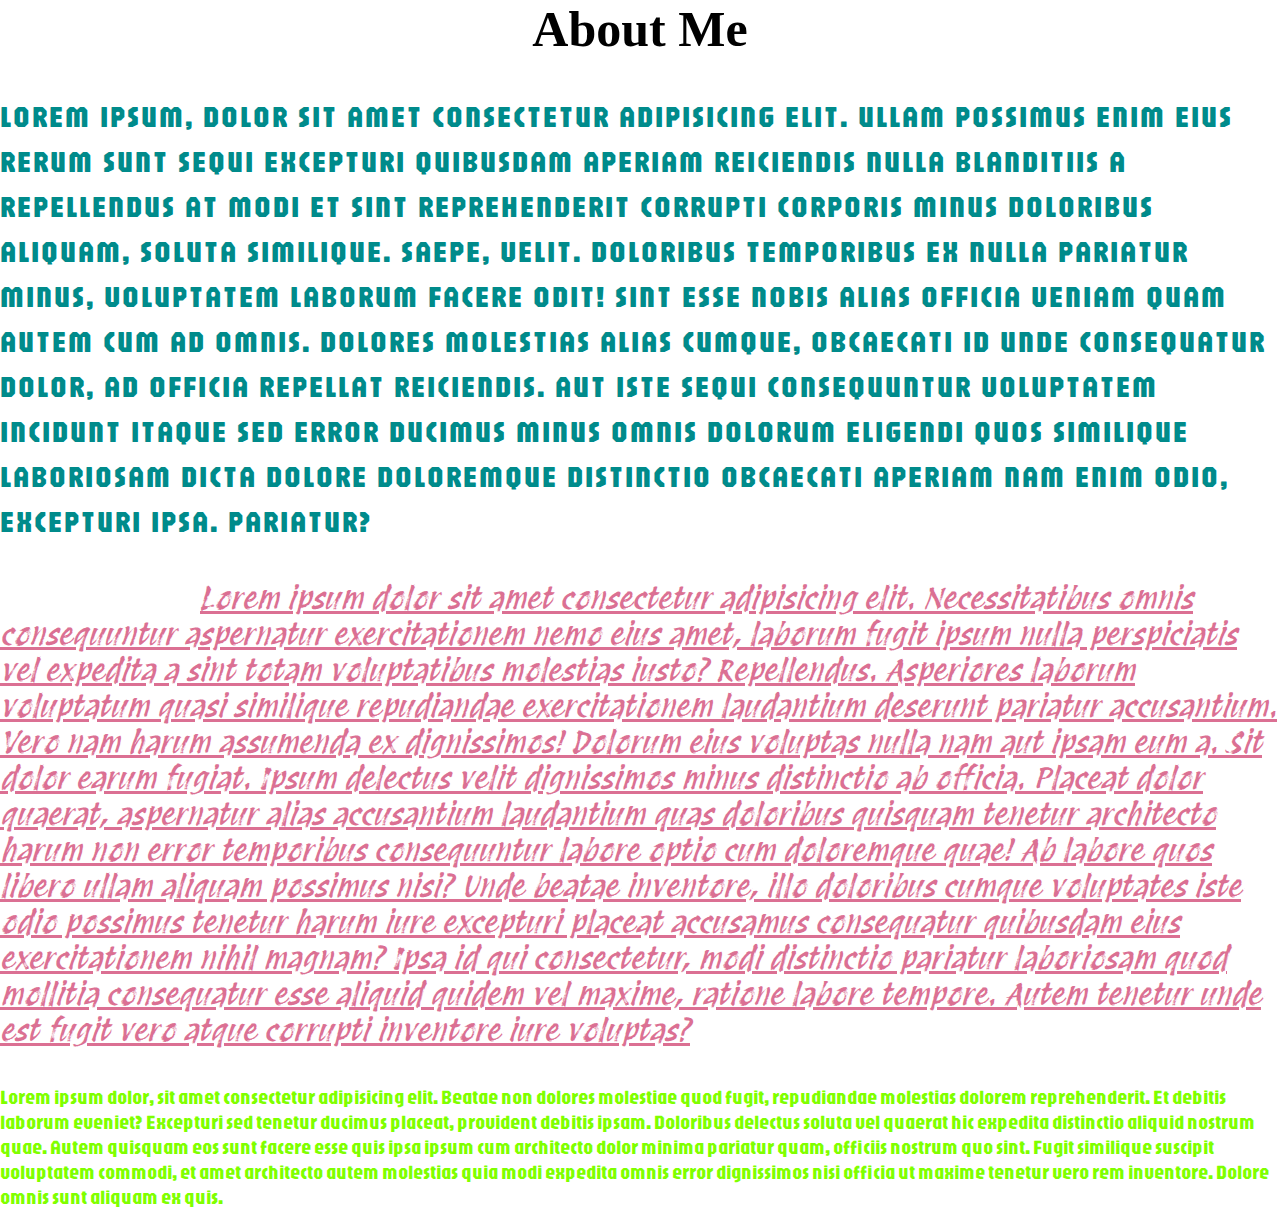
<file: lec 2/index.html>
<div class="card">
    <!DOCTYPE html>
    <html lang="en">
    <head>
        <meta charset="UTF-8">
        <meta name="viewport" content="width=device-width, initial-scale=1.0">
        <title>Document</title>
        <link rel="stylesheet" href="./css/style.css">
        <link rel="stylesheet" href="./css/stylesheet.css">
        <link href="https://fonts.googleapis.com/css2?family=Jaro:opsz@6..72&display=swap" rel="stylesheet">
    </head>
    <body>
        <h1>About Me</h1>
        <br>
        <br>
        <p class="para-1">Lorem ipsum, dolor sit amet consectetur adipisicing elit. Ullam possimus enim eius rerum sunt sequi excepturi quibusdam aperiam reiciendis nulla blanditiis a repellendus at modi et sint reprehenderit corrupti corporis minus doloribus aliquam, soluta similique. Saepe, velit. Doloribus temporibus ex nulla pariatur minus, voluptatem laborum facere odit! Sint esse nobis alias officia veniam quam autem cum ad omnis. Dolores molestias alias cumque, obcaecati id unde consequatur dolor, ad officia repellat reiciendis. Aut iste sequi consequuntur voluptatem incidunt itaque sed error ducimus minus omnis dolorum eligendi quos similique laboriosam dicta dolore doloremque distinctio obcaecati aperiam nam enim odio, excepturi ipsa. Pariatur?</p>
        <br>
        <br>
        <p class="para-2">Lorem ipsum dolor sit amet consectetur adipisicing elit. Necessitatibus omnis consequuntur aspernatur exercitationem nemo eius amet, laborum fugit ipsum nulla perspiciatis vel expedita a sint totam voluptatibus molestias iusto? Repellendus.
        Asperiores laborum voluptatum quasi similique repudiandae exercitationem laudantium deserunt pariatur accusantium. Vero nam harum assumenda ex dignissimos! Dolorum eius voluptas nulla nam aut ipsam eum a. Sit dolor earum fugiat.
        Ipsum delectus velit dignissimos minus distinctio ab officia. Placeat dolor quaerat, aspernatur alias accusantium laudantium quas doloribus quisquam tenetur architecto harum non error temporibus consequuntur labore optio cum doloremque quae!
        Ab labore quos libero ullam aliquam possimus nisi? Unde beatae inventore, illo doloribus cumque voluptates iste odio possimus tenetur harum iure excepturi placeat accusamus consequatur quibusdam eius exercitationem nihil magnam?
        Ipsa id qui consectetur, modi distinctio pariatur laboriosam quod mollitia consequatur esse aliquid quidem vel maxime, ratione labore tempore. Autem tenetur unde est fugit vero atque corrupti inventore iure voluptas?</p>
        <br>
        <br>
        <p class="para-3">
            Lorem ipsum dolor, sit amet consectetur adipisicing elit. Beatae non dolores molestiae quod fugit, repudiandae molestias dolorem reprehenderit. Et debitis laborum eveniet? Excepturi sed tenetur ducimus placeat, provident debitis ipsam.
            Doloribus delectus soluta vel quaerat hic expedita distinctio aliquid nostrum quae. Autem quisquam eos sunt facere esse quis ipsa ipsum cum architecto dolor minima pariatur quam, officiis nostrum quo sint.
            Fugit similique suscipit voluptatem commodi, et amet architecto autem molestias quia modi expedita omnis error dignissimos nisi officia ut maxime tenetur vero rem inventore. Dolore omnis sunt aliquam ex quis.
        </p>
    </body>
    </html>
</file>
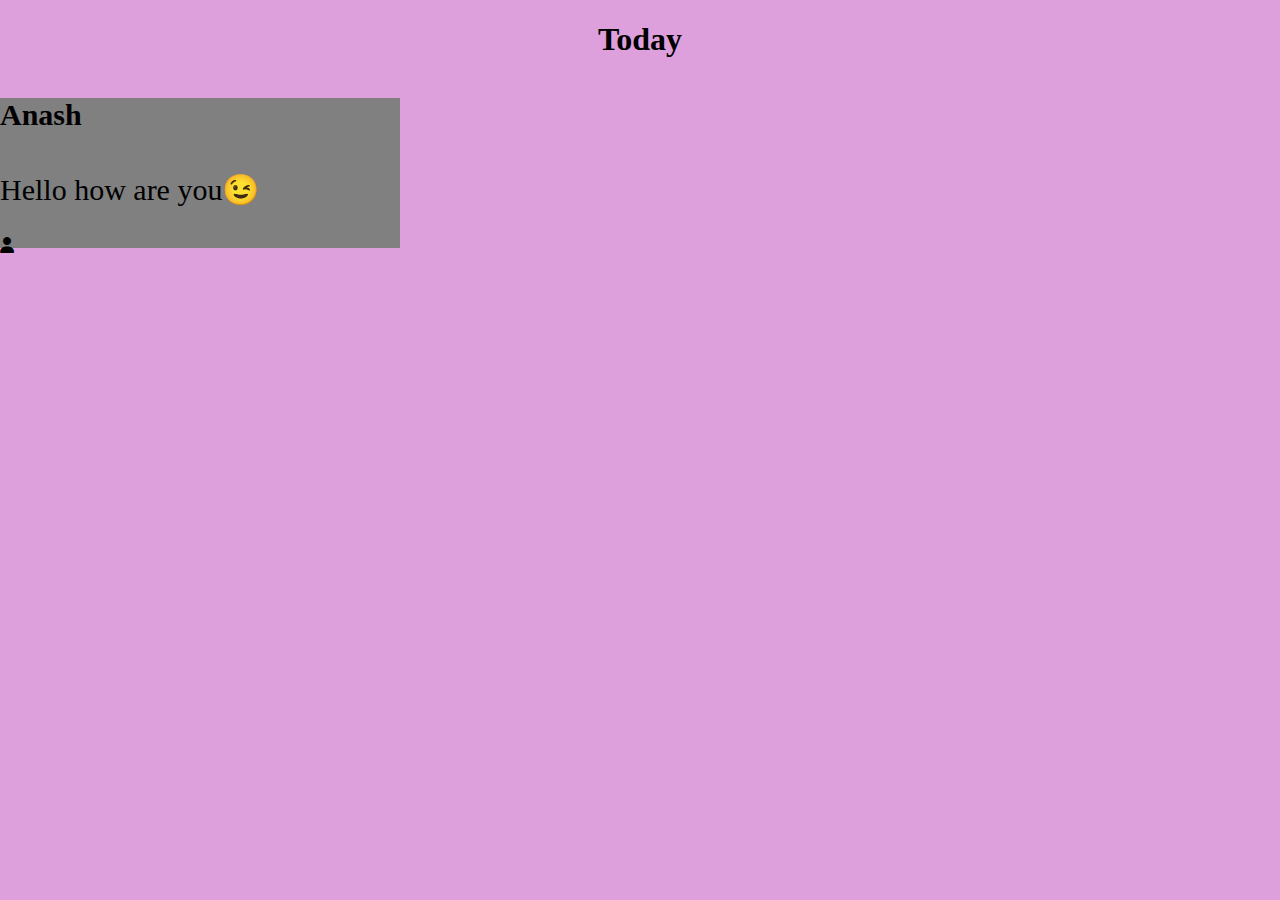
<file: Lec 3/index.html>
<!DOCTYPE html>
<html lang="en">
<head>
    <meta charset="UTF-8">
    <meta name="viewport" content="width=device-width, initial-scale=1.0">
    <title>Lecture 3</title>
    <link rel="stylesheet" href="./css/style.css">
                              <!-- F A V I C O N S -->
    <link rel="shortcut icon" href="../assets/Icons/whatsapp.png" type="image/x-icon">
    <link rel="stylesheet" href="./css/all.min.css">
</head>
<body>
    <header>
        <nav></nav>
    </header>

    <section class="chat-screen">

        <div class="date">
        <h1>Today</h1>
        </div>

        <div class="text">  
        <h4>Anash</h4>
        <p>Hello how are you😉</p>
        <i class="fa-solid fa-user"></i> 
        </div>
    </section>

    <footer></footer>
</body>
</html>
</file>
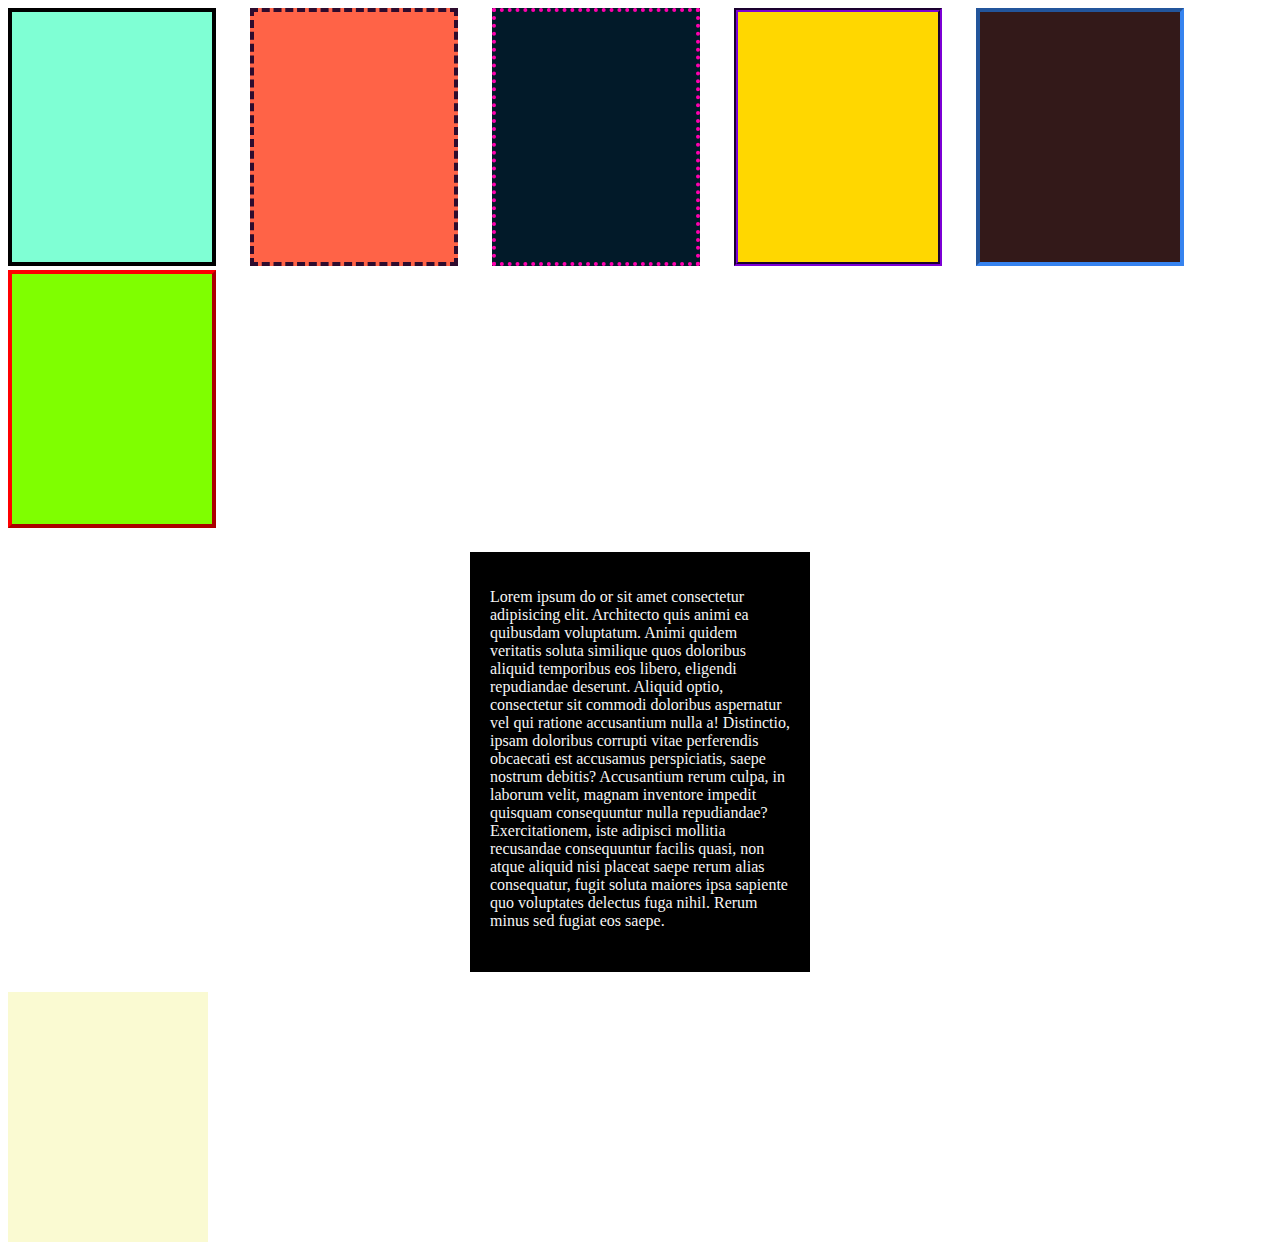
<file: Lec 4/index.html>
<!DOCTYPE html>
<html lang="en">
<head>
    <meta charset="UTF-8">
    <meta name="viewport" content="width=device-width, initial-scale=1.0">
    <title>lecture 4</title>
    <link rel="stylesheet" href="./css/style.css">
</head>
<body>
    <div class="box1"></div>
    <div class="box2"></div>
    <div class="box3"></div>
    <div class="box4"></div>
    <div class="box5"></div>
    <div class="box6"></div>
    <div class="box7">
        <p>Lorem ipsum do or sit amet consectetur adipisicing elit. Architecto quis animi ea quibusdam voluptatum. Animi quidem veritatis soluta similique quos doloribus aliquid temporibus eos libero, eligendi repudiandae deserunt. Aliquid optio, consectetur sit commodi doloribus aspernatur vel qui ratione accusantium nulla a! Distinctio, ipsam doloribus corrupti vitae perferendis obcaecati est accusamus perspiciatis, saepe nostrum debitis? Accusantium rerum culpa, in laborum velit, magnam inventore impedit quisquam consequuntur nulla repudiandae? Exercitationem, iste adipisci mollitia recusandae consequuntur facilis quasi, non atque aliquid nisi placeat saepe rerum alias consequatur, fugit soluta maiores ipsa sapiente quo voluptates delectus fuga nihil. Rerum minus sed fugiat eos saepe.</p>
    </div>
    <div class="box8"></div>
</body>
</html>
</file>
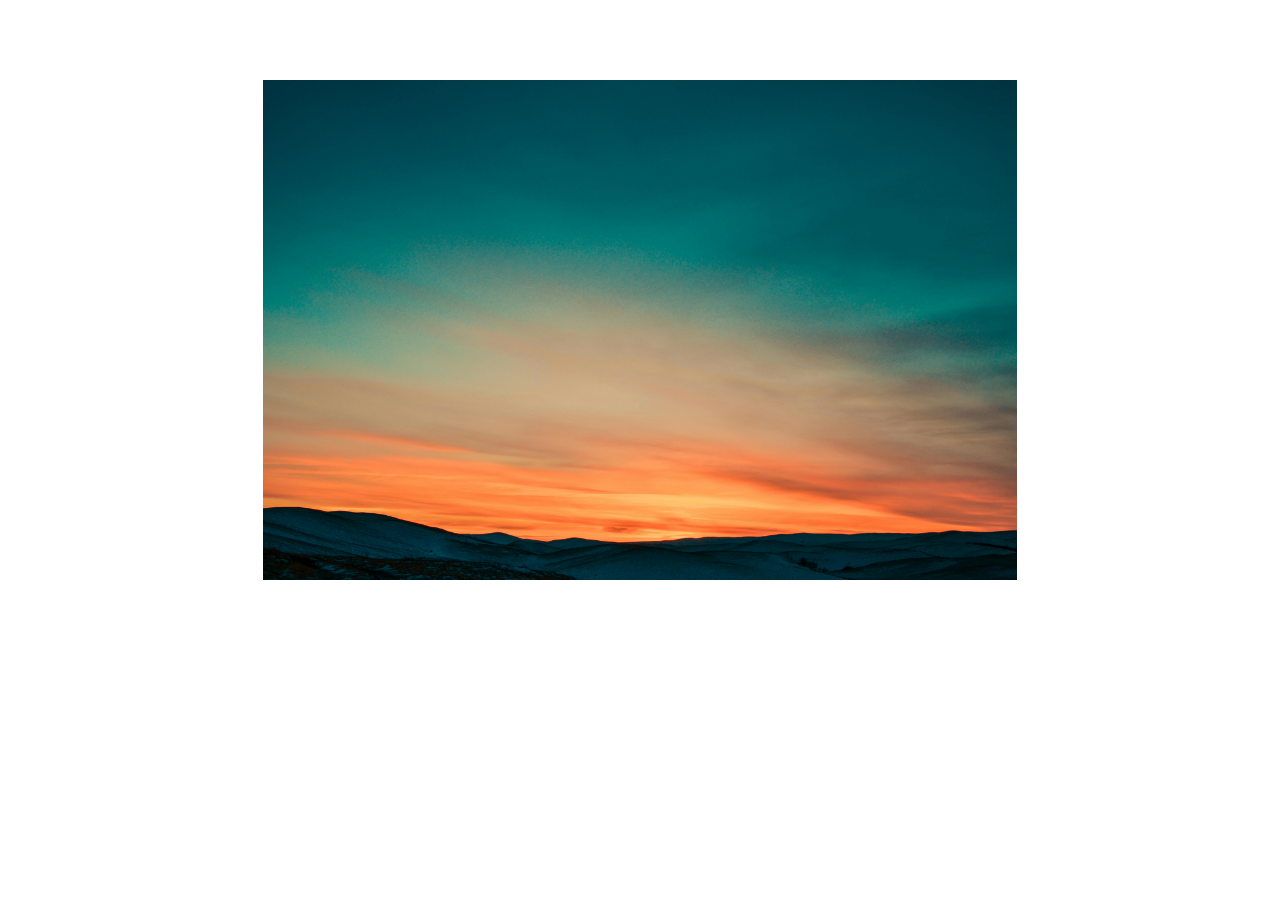
<file: Lec 6/index.html>
<!DOCTYPE html>
<html lang="en">
<head>
    <meta charset="UTF-8">
    <meta name="viewport" content="width=device-width, initial-scale=1.0">
    <title>Lecture 6</title>
    <link rel="stylesheet" href="./css/style.css">
</head>
<body>
    <header>
        <nav></nav>
    </header>

    <section>
        <img src="./assets/images/pexels-no-name-14543-66997.jpg" alt="">
    </section>
</body>
</html>
</file>
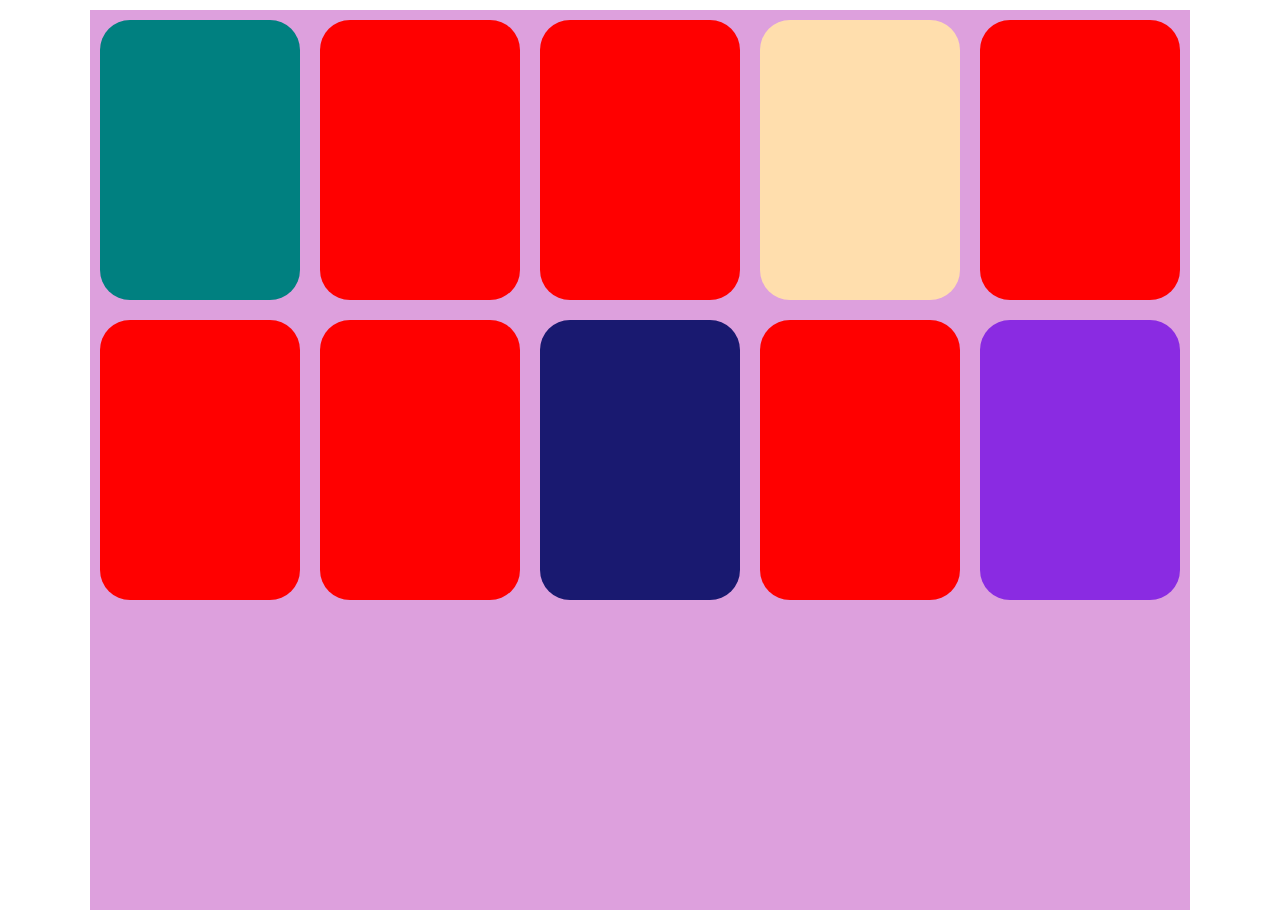
<file: Lec 7/index.html>
<!DOCTYPE html>
<html lang="en">
<head>
    <meta charset="UTF-8">
    <meta name="viewport" content="width=device-width, initial-scale=1.0">
    <title>Lecture 7</title>
    <link rel="stylesheet" href="./css/style.css">
</head>
<body>
    <header>
        <nav></nav>
    </header>

    <main>
        <section>
        <div class="container">
            <div class="cart-section">
                <div class="cart">
                  
                </div>
                <div class="cart"></div>
                <div class="cart"></div>
                <div class="cart"></div>
                <div class="cart"></div>    
                <div class="cart"></div>
                <div class="cart"></div>
                <div class="cart"></div>
                <div class="cart"></div>
                <div class="cart"></div>    
            </div>
        </div>
        </section>
    </main>

    <footer></footer>
</body>
</html>
</file>
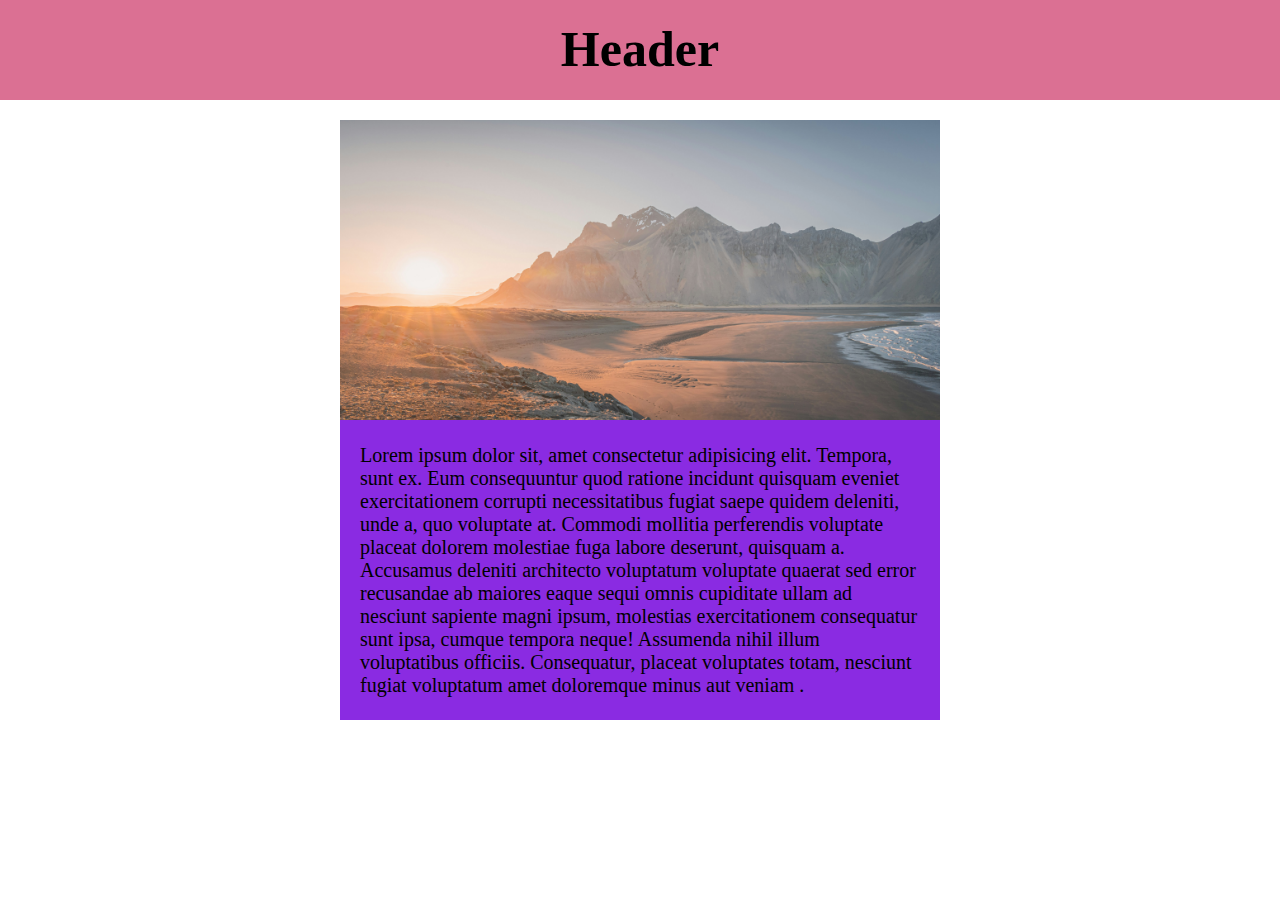
<file: Lec 9/index.html>
<!DOCTYPE html>
<html lang="en">
<head>
    <meta charset="UTF-8">
    <meta name="viewport" content="width=device-width, initial-scale=1.0">
    <title>Lecture 9</title>
    <link rel="stylesheet" href="./css/style.css">
</head>
<body>
    <header>
            <h1>Header</h1>
    </header>

    <section>
        <div class="container">
            <div class="card">
                <div class="img">
                    <img src="./assets/image/pietro-dona-rPFwyWaie7w-unsplash.jpg" alt="">
                </div>

                <div class="content">
                    <p>Lorem ipsum   dolor sit, amet consectetur adipisicing elit. Tempora, sunt ex. Eum consequuntur quod ratione incidunt quisquam eveniet exercitationem corrupti necessitatibus fugiat saepe quidem deleniti, unde a, quo voluptate at. Commodi mollitia perferendis voluptate placeat dolorem molestiae fuga labore deserunt, quisquam a. Accusamus deleniti architecto voluptatum voluptate quaerat sed error recusandae ab maiores eaque sequi omnis cupiditate ullam ad nesciunt sapiente magni ipsum, molestias exercitationem consequatur sunt ipsa, cumque tempora neque! Assumenda nihil illum voluptatibus officiis. Consequatur, placeat voluptates totam, nesciunt fugiat voluptatum amet doloremque minus aut veniam .
                    </p>


                </div>
            </div>
        </div>
    </section>
</body>
</html>
</file>
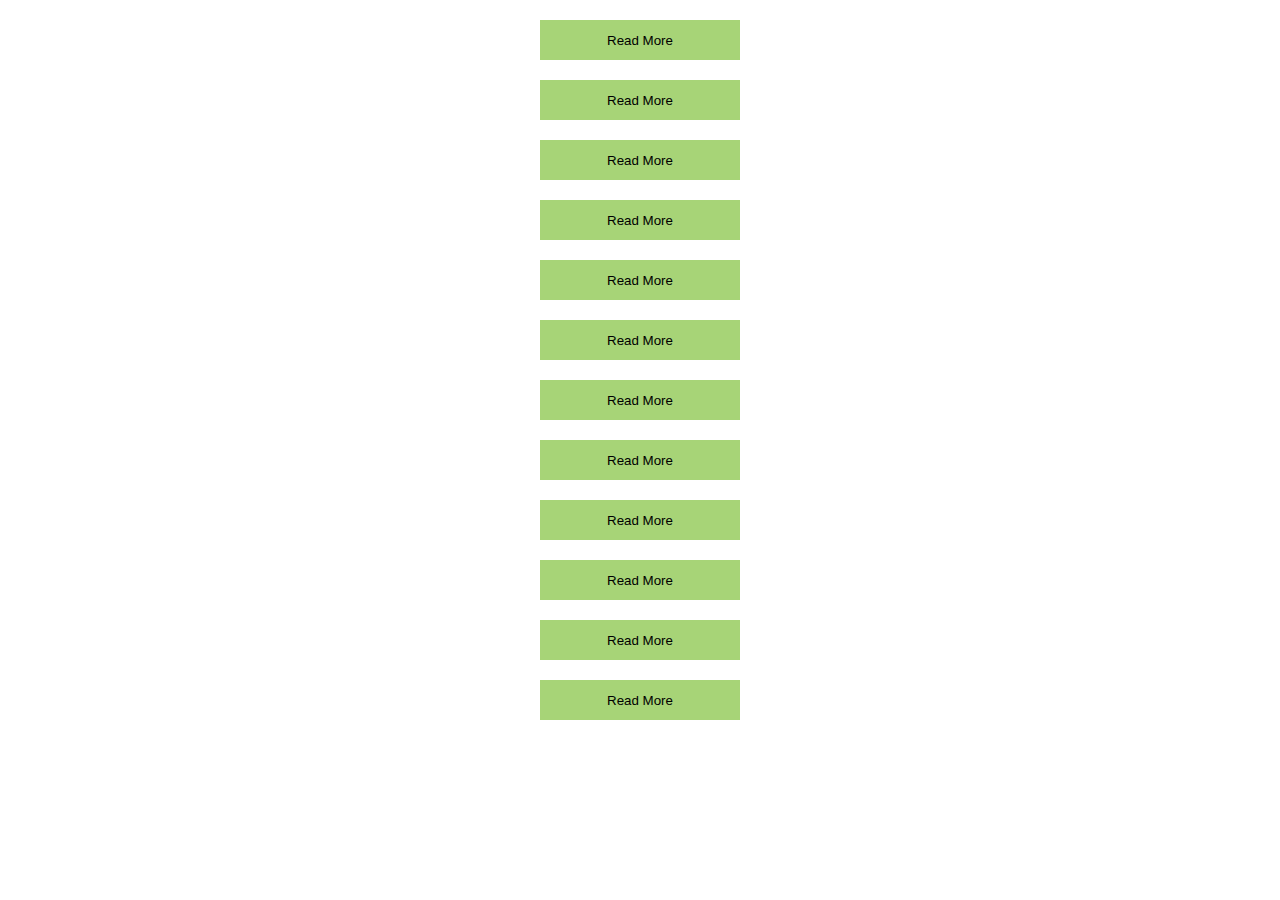
<file: Lec10/index.html>
<!DOCTYPE html>
<html lang="en">
<head>
    <meta charset="UTF-8">
    <meta name="viewport" content="width=device-width, initial-scale=1.0">
    <title>lecture-10</title>
    <link rel="stylesheet" href="./css/style.css">
</head>
<body>
    <div class="container">
        <button>Read More</button>
        <button>Read More</button>
        <button>Read More </button>
        <button>Read More</button>
        <button>Read More</button>
        <button>Read More</button>
        <button>Read More</button>
        <button>Read More</button>
        <button>Read More</button>
        <button>Read More</button>
        <button>Read More</button>
        <button>Read More</button>
    </div>
</body>
</html>
</file>
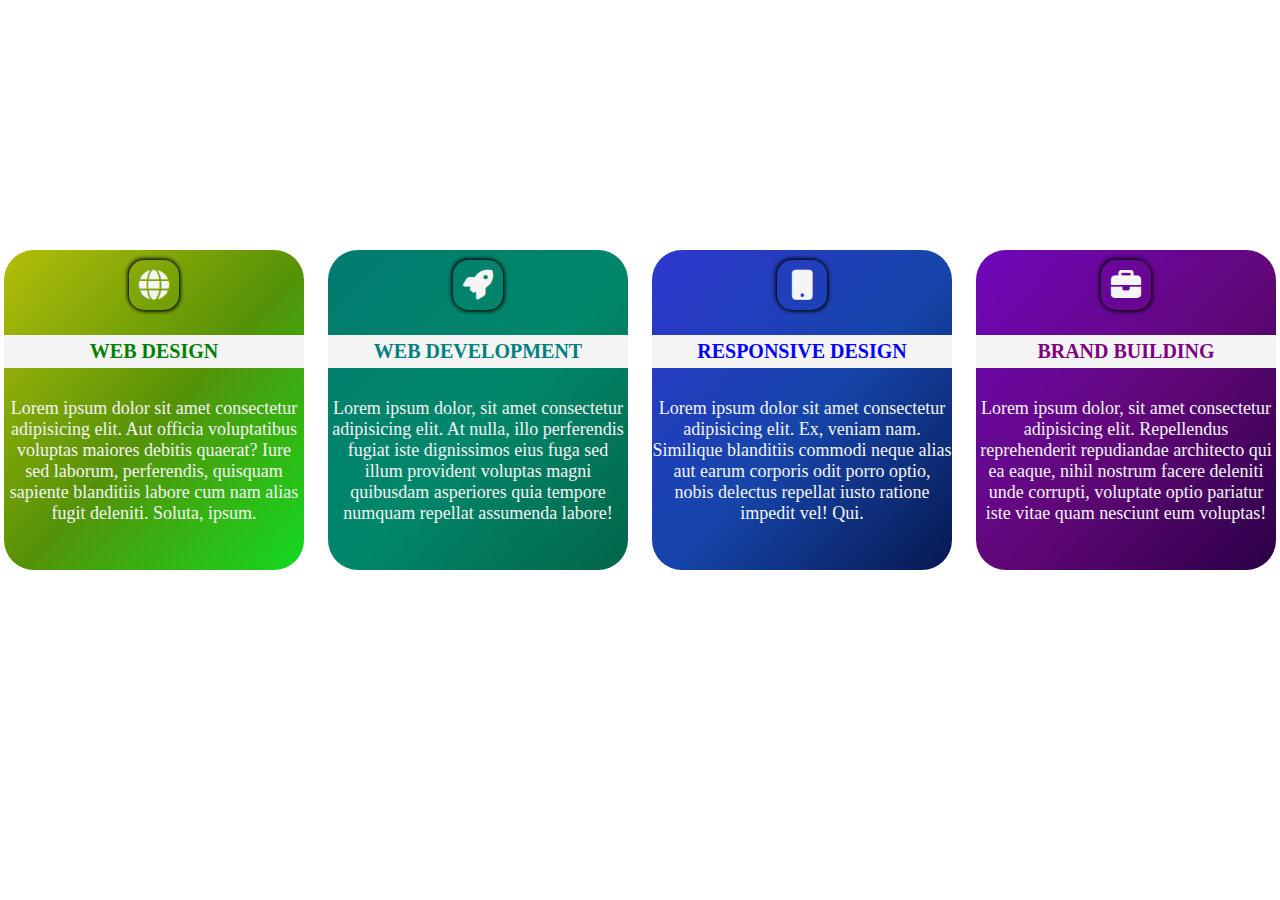
<file: Task-1/index.html>
<!DOCTYPE html>
<html lang="en">
<head>
    <meta charset="UTF-8">
    <meta name="viewport" content="width=device-width, initial-scale=1.0">
    <title>Task-1</title>
    <link rel="stylesheet" href="./css/style.css">
    <link rel="stylesheet" href="./css/all.min.css">
</head>
<body>
    <section>
        <div class="cart-1">
        <i class="fa-solid fa-globe"></i>
        <h1>WEB DESIGN</h1>
        <p>Lorem ipsum dolor sit amet consectetur adipisicing elit. Aut officia voluptatibus voluptas maiores debitis quaerat? Iure sed laborum, perferendis, quisquam sapiente blanditiis labore cum nam alias fugit deleniti. Soluta, ipsum.</p>
        </div>
        <div class="cart-2">
            <i class="fa-solid fa-rocket"></i>
            <h1>WEB DEVELOPMENT</h1>
            <p>Lorem ipsum dolor, sit amet consectetur adipisicing elit. At nulla, illo perferendis fugiat iste dignissimos eius fuga sed illum provident voluptas magni quibusdam asperiores quia tempore numquam repellat assumenda labore!</p>
        </div>
        <div class="cart-3">
            <i class="fa-solid fa-mobile-button"></i>
            <h1>RESPONSIVE DESIGN</h1>
            <p>Lorem ipsum dolor sit amet consectetur adipisicing elit. Ex, veniam nam. Similique blanditiis commodi neque alias aut earum corporis odit porro optio, nobis delectus repellat iusto ratione impedit vel! Qui.</p>
        </div>
        <div class="cart-4">
            <i class="fa-solid fa-briefcase"></i>
            <h1>BRAND BUILDING</h1>
            <p>Lorem ipsum dolor, sit amet consectetur adipisicing elit. Repellendus reprehenderit repudiandae architecto qui ea eaque, nihil nostrum facere deleniti unde corrupti, voluptate optio pariatur iste vitae quam nesciunt eum voluptas!</p>
        </div>
    </section>
</body>
</html>
</file>
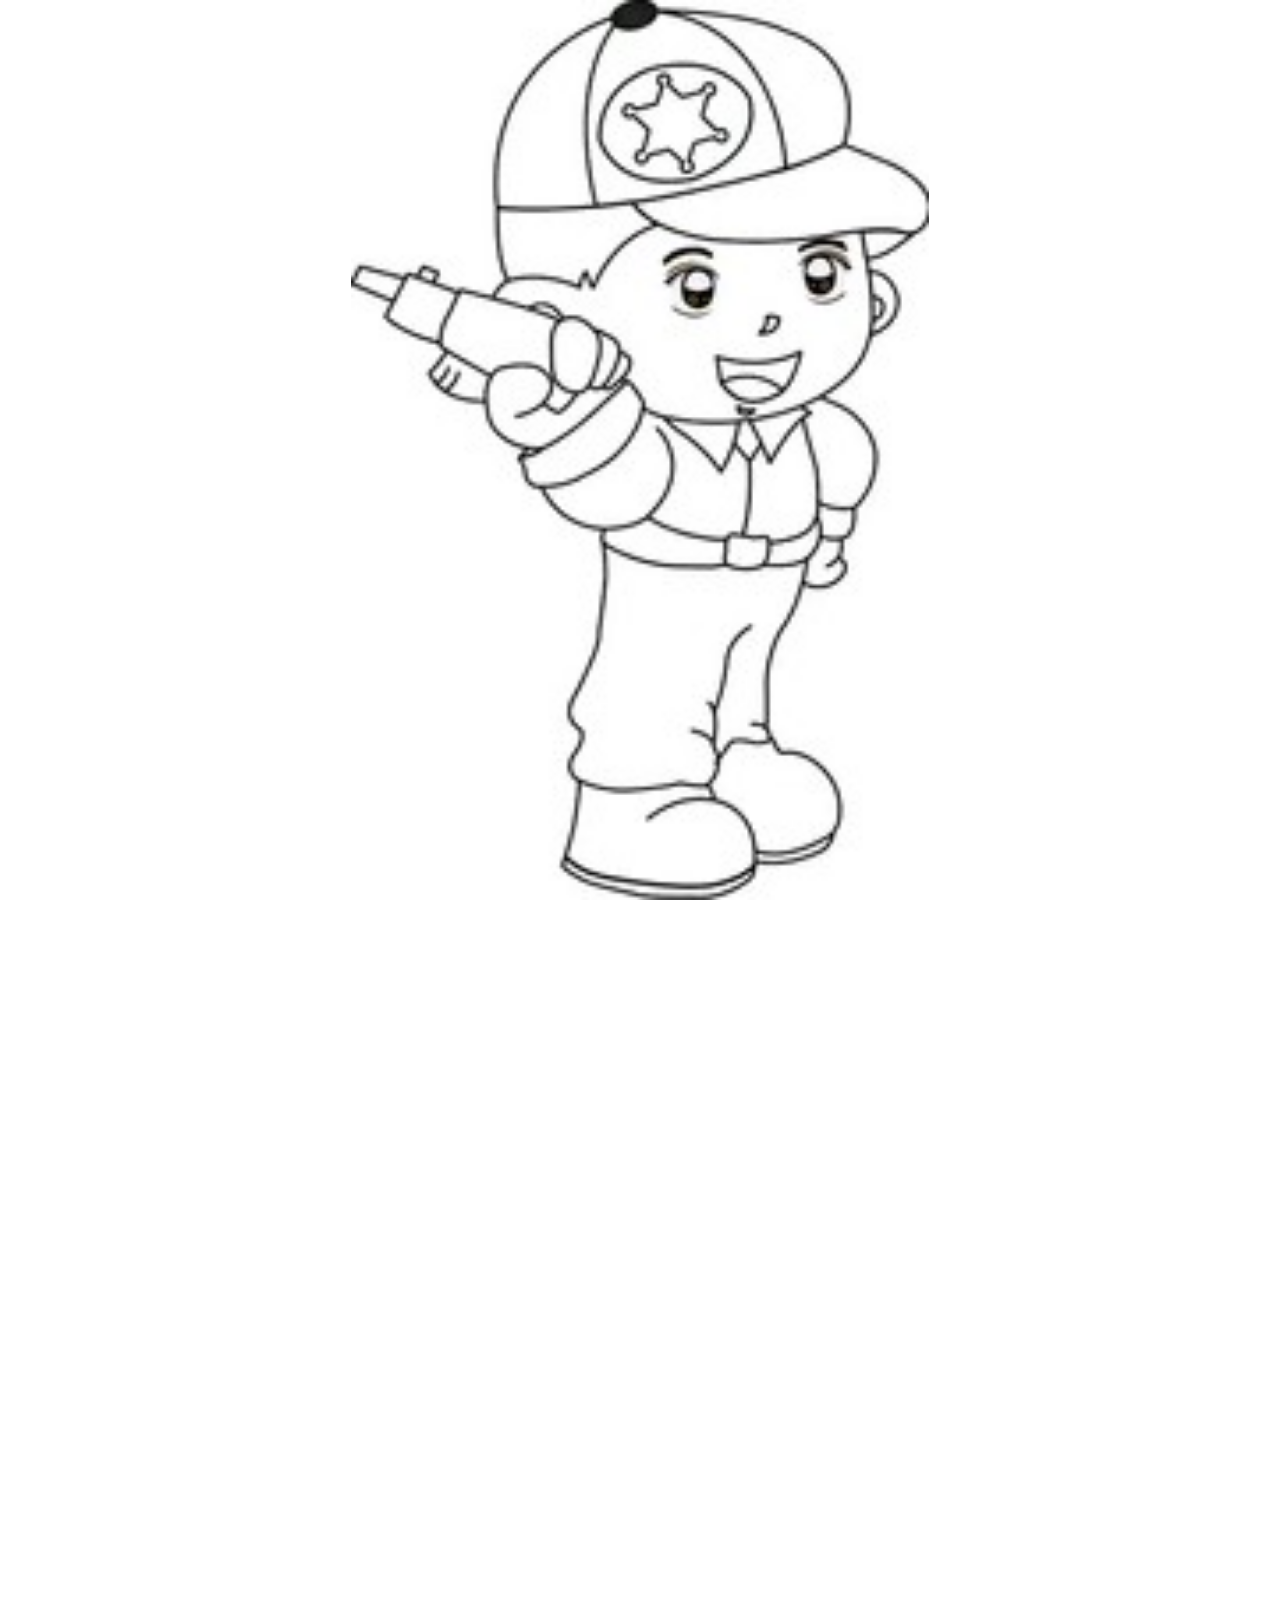
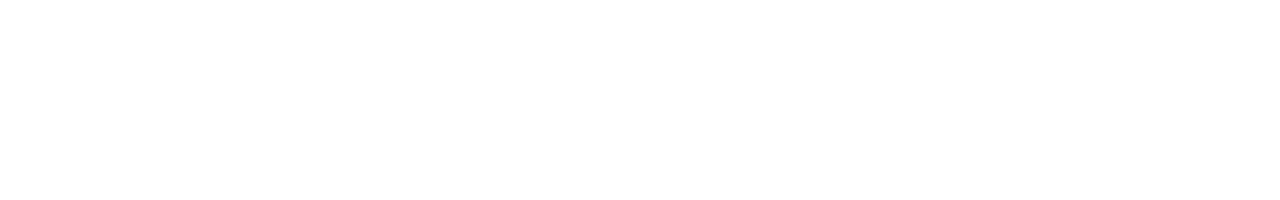
<file: Task-2/index.html>
<!DOCTYPE html>
<html lang="en">
<head>
    <meta charset="UTF-8">
    <meta name="viewport" content="width=device-width, initial-scale=1.0">
    <title>Task-2</title>
    <link rel="stylesheet" href="./css/style.css">
</head>
<body>
    <section>
        <div class="container">
            <div class="border"></div>
            <div class="border fill"></div>
        </div>
    </section>
</body>
</html>
</file>
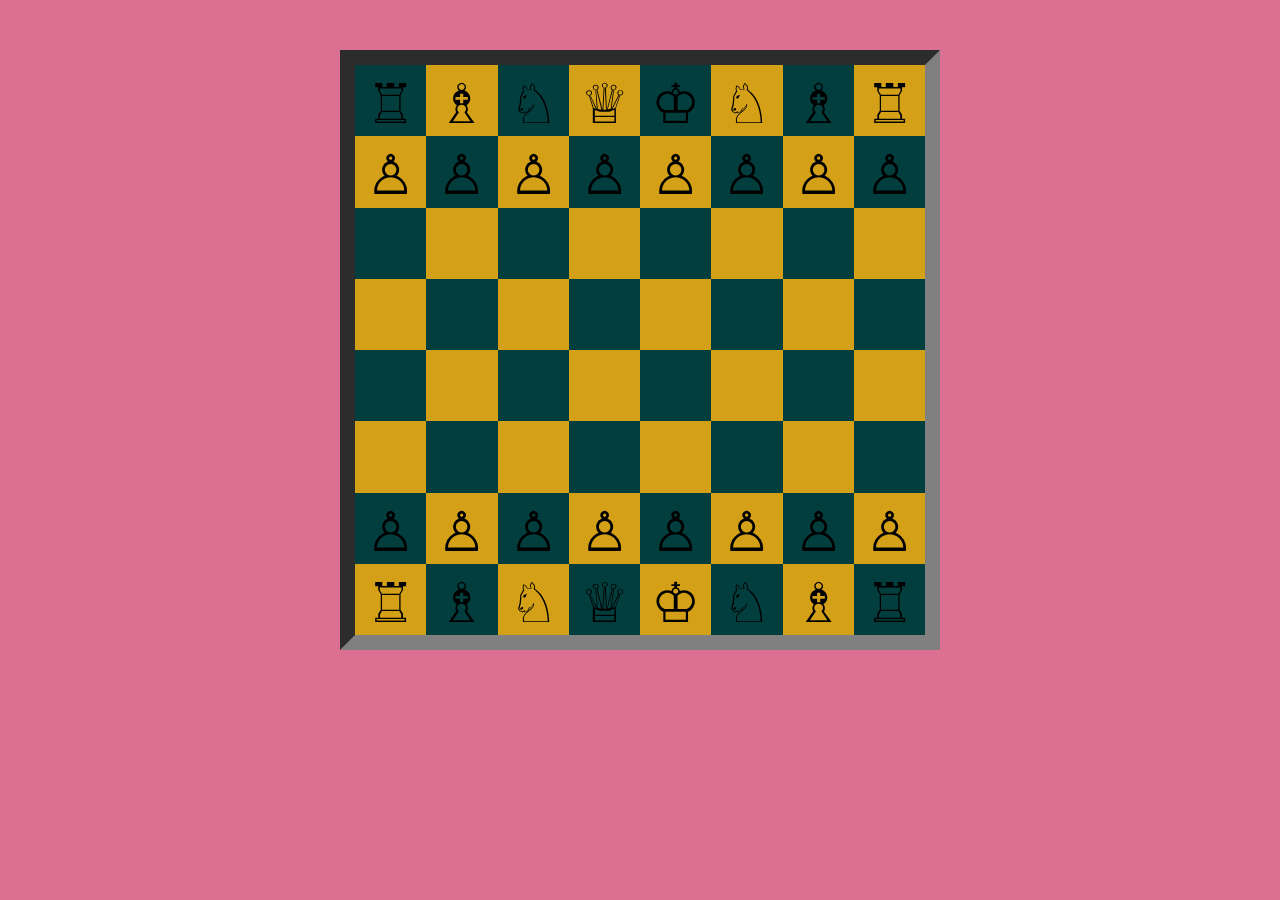
<file: Task-3/index.html>
<!DOCTYPE html>
<html lang="en">
<head>
    <meta charset="UTF-8">
    <meta name="viewport" content="width=device-width, initial-scale=1.0">
    <title>Task-3</title>
    <link rel="stylesheet" href="./css/style.css">
</head>
<body>
    <section>
        <div class="container">

            <div class="chess-box">
            <div class="black">♖</div>
            <div class="white">♗</div>
            <div class="black">♘</div>
            <div class="white">♕</div>
            <div class="black">♔</div>
            <div class="white">♘</div>
            <div class="black">♗</div>
            <div class="white">♖</div>
            <div class="clear"></div>

            <div class="white">♙</div>
            <div class="black">♙</div>
            <div class="white">♙</div>
            <div class="black">♙</div>
            <div class="white">♙</div>
            <div class="black">♙</div>
            <div class="white">♙</div>
            <div class="black">♙</div>
            <div class="clear"></div>

            <div class="black"></div>
            <div class="white"></div>
            <div class="black"></div>
            <div class="white"></div>
            <div class="black"></div>
            <div class="white"></div>
            <div class="black"></div>
            <div class="white"></div>
            <div class="clear"></div>

            <div class="white"></div>
            <div class="black"></div>
            <div class="white"></div>
            <div class="black"></div>
            <div class="white"></div>
            <div class="black"></div>
            <div class="white"></div>
            <div class="black"></div>
            <div class="clear"></div>

            <div class="black"></div>
            <div class="white"></div>
            <div class="black"></div>
            <div class="white"></div>
            <div class="black"></div>
            <div class="white"></div>
            <div class="black"></div>
            <div class="white"></div>
            <div class="clear"></div>

            <div class="white"></div>
            <div class="black"></div>
            <div class="white"></div>
            <div class="black"></div>
            <div class="white"></div>
            <div class="black"></div>
            <div class="white"></div>
            <div class="black"></div>
            <div class="clear"></div>

            <div class="black">♙</div>
            <div class="white">♙</div>
            <div class="black">♙</div>
            <div class="white">♙</div>
            <div class="black">♙</div>
            <div class="white">♙</div>
            <div class="black">♙</div>
            <div class="white">♙</div>
            <div class="clear"></div>

            <div class="white">♖</div>
            <div class="black">♗</div>
            <div class="white">♘</div>
            <div class="black">♕</div>
            <div class="white">♔</div>
            <div class="black">♘</div>
            <div class="white">♗</div>
            <div class="black">♖</div>
            <div class="clear"></div>
        </div>

        </div>
    </section>
</body>
</html>
</file>
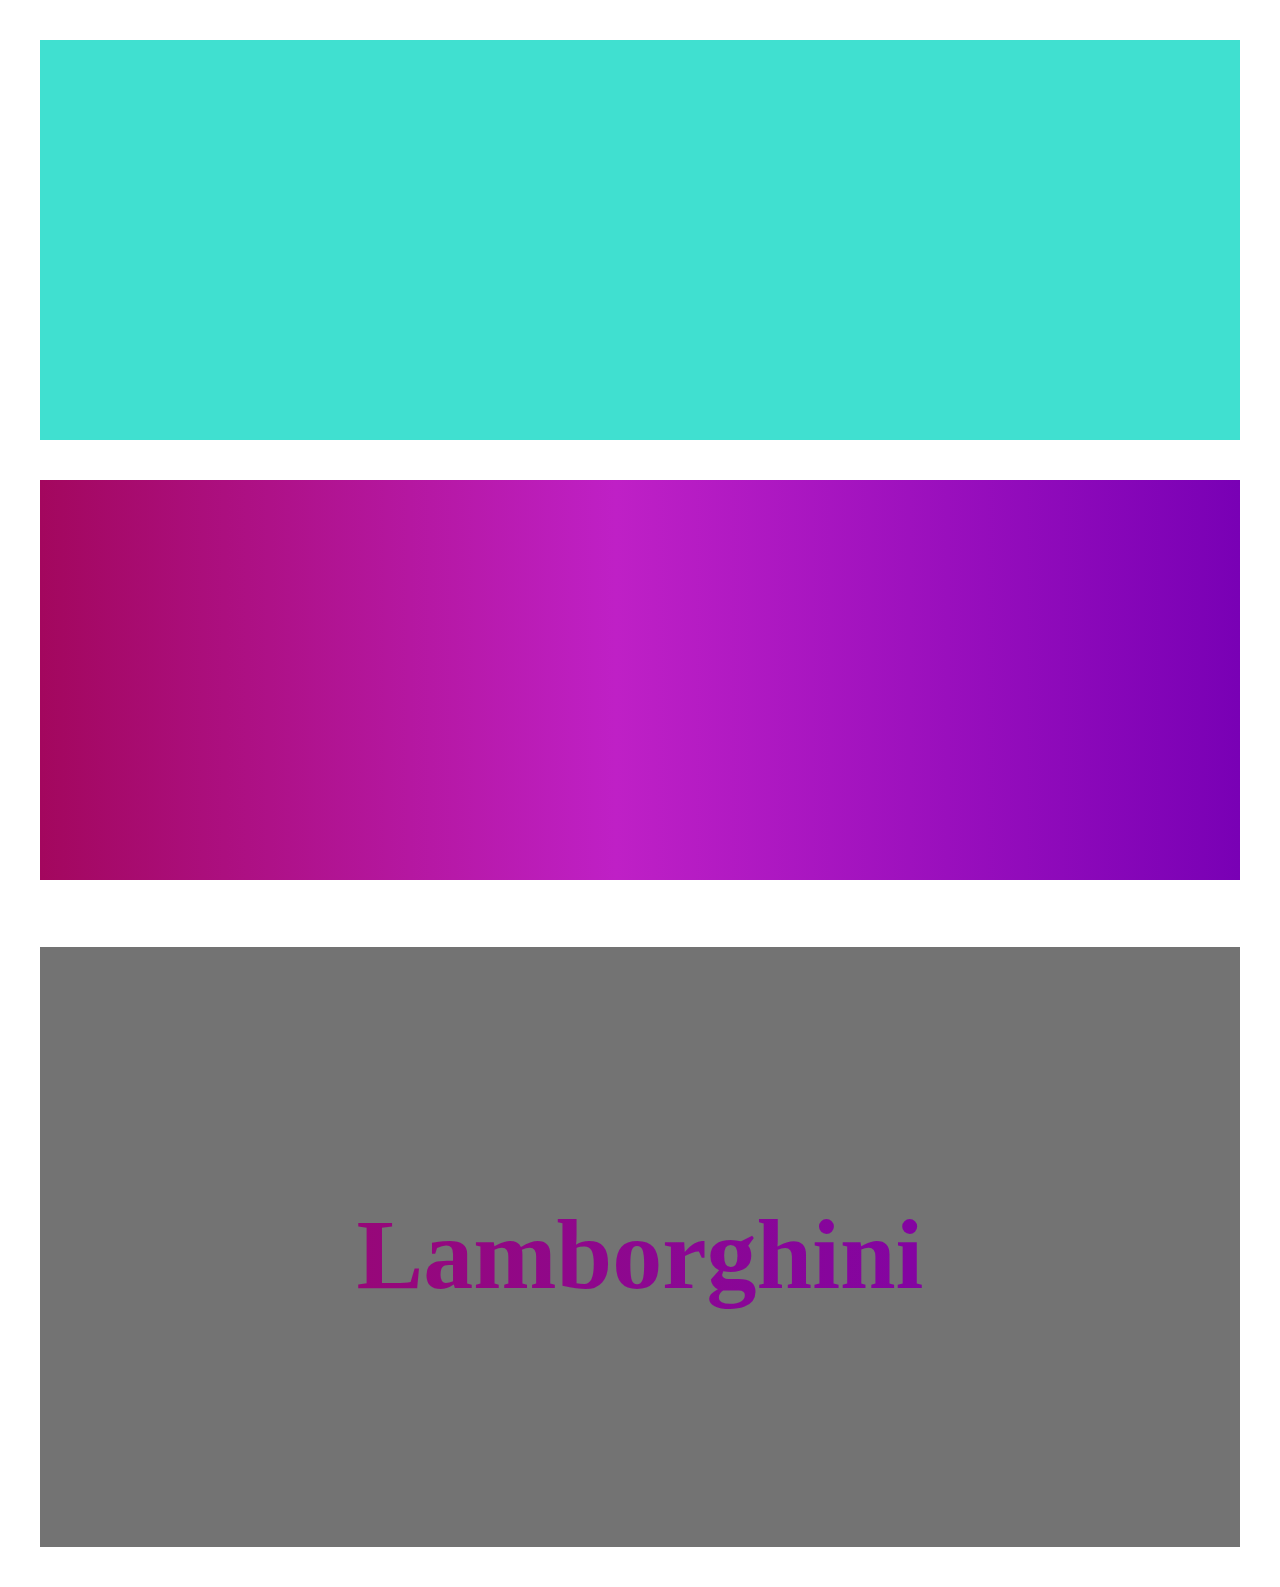
<file: Lec 5/Practice/index.html>
<!DOCTYPE html>
<html lang="en">
<head>
    <meta charset="UTF-8">
    <meta name="viewport" content="width=device-width, initial-scale=1.0">
    <title>lecture 5</title>
    <link rel="stylesheet" href="./css/style.css">
</head>
<body>
    <div class="box1"></div>
    <div class="box2"></div>
    <div class="box3">
        <h1>Lamborghini</h1>
    </div>

</body>
</html>
</file>
<file: lec 2/css/style.css>
/* O N L I N E 2 - fontfamily */
@import url('https://fonts.googleapis.com/css2?family=Jaro:opsz@6..72&family=Protest+Revolution&display=swap');
* {
    margin: 0;
    padding: 0;
    box-sizing: border-box;
}
h1{
    text-align: center;
    font-size: 50px;
}
.para-1{
    /* Default font-family */
    font-family: 'Gill Sans', 'Gill Sans MT', Calibri, 'Trebuchet MS', sans-serif; 
    color: darkcyan;
    font-size: 30px;
    font-weight: 700;
    line-height: 1.5;
    letter-spacing: 2px;
    word-spacing: 2px;
    text-transform: uppercase;
    /* O N L I N E - Font-family */
    font-family: "Jaro", sans-serif;
}
.para-2{
    text-decoration: underline;
    color: palevioletred;
    font-size: 30px;
    font-style: italic;
    text-indent: 200px;
    font-family: "Protest Revolution", sans-serif;
}
.para-3{
    font-size: 20px;
    color: chartreuse;
    /* O F F L I N E - fontfamily */
    font-family: 'Jaro';
}
</file>
<file: lec 2/css/stylesheet.css>
@font-face {
    font-family: 'Jaro 9pt';
    src: url('/Fonts/font-1/Jaro9pt-Regular.woff2') format('woff2'),
        url('/Fonts/font-1/Jaro9pt-Regular.woff') format('woff');
    font-weight: normal;
    font-style: normal;
    font-display: swap;
}

@font-face {
    font-family: 'Jaro';
    src: url('/Fonts/font-1/Jaro-Regular.woff2') format('woff2'),
        url('/Fonts/font-1/Jaro-Regular.woff') format('woff');
    font-weight: normal;
    font-style: normal;
    font-display: swap;
}

@font-face {
    font-family: 'Jaro';
    src: url('/Fonts/font-1/Jaro-Regular.woff2') format('woff2'),
        url('/Fonts/font-1/Jaro-Regular.woff') format('woff');
    font-weight: normal;
    font-style: normal;
    font-display: swap;
}

@font-face {
    font-family: 'Jaro 24pt';
    src: url('/Fonts/font-1/Jaro24pt-Regular.woff2') format('woff2'),
        url('/Fonts/font-1/Jaro24pt-Regular.woff') format('woff');
    font-weight: normal;
    font-style: normal;
    font-display: swap;
}

@font-face {
    font-family: 'Jaro 36pt';
    src: url('/Fonts/font-1/Jaro36pt-Regular.woff2') format('woff2'),
        url('/Fonts/font-1/Jaro36pt-Regular.woff') format('woff');
    font-weight: normal;
    font-style: normal;
    font-display: swap;
}

@font-face {
    font-family: 'Jaro 60pt';
    src: url('/Fonts/font-1/Jaro60pt-Regular.woff2') format('woff2'),
        url('/Fonts/font-1/Jaro60pt-Regular.woff') format('woff');
    font-weight: normal;
    font-style: normal;
    font-display: swap;
}

@font-face {
    font-family: 'Jaro';
    src: url('/Fonts/font-1/Jaro-Regular.woff2') format('woff2'),
        url('/Fonts/font-1/Jaro-Regular.woff') format('woff');
    font-weight: normal;
    font-style: normal;
    font-display: swap;
}
</file>
<file: Lec 3/css/style.css>
body{
    background-color: plum;
    margin: 0;
    padding: 0;
}
.chat-screen .date{
    text-align: center;
    
}
.chat-screen .text{
    background-color: gray;
    width: 400px;
    height: 150px;
}
.chat-screen .text h4{
    font-size: 30px;
    color: black;
}
.chat-screen .text p{
    font-size: 30px;
}
</file>
<file: Lec 4/css/style.css>
.box1{
    background-color: aquamarine;
    width: 200px;
    height: 250px;
    border: 4px solid black;
    display: inline-block;
    margin-right: 30px;
}
.box2{
    background-color: tomato;
    width: 200px;
    height: 250px;
    border: 4px dashed rgb(46, 12, 46);
    display: inline-block;
    margin-right: 30px;
}
.box3{
    background-color: rgb(2, 26, 41);
    width: 200px;
    height: 250px;
    display: inline-block;
    border: 4px dotted rgb(255, 0, 174);
    margin-right: 30px;
}
.box4{
    background-color: gold;
    width: 200px;
    height: 250px;
    border: 4px groove indigo;
    display: inline-block;
    margin-right: 30px;
}
.box5{
    background-color: rgb(51, 25, 25);
    width: 200px;
    height: 250px;
    border: 4px inset rgb(54, 131, 239);
    display: inline-block;
    margin-right: 30px;
}
.box6{
    background-color: chartreuse;
    width: 200px;
    height: 250px;
    border: 4px outset red;
    display: inline-block;
    margin-right: 30px;
}
.box7{
    background-color: black;
    color: whitesmoke;
    width: 300px;
    height: 380px;
    margin: 20px auto;
    padding: 20px 20px;
}
.box8{
    width: 200px;
    height: 250px;
    background-color: lightgoldenrodyellow;
    display: block;
}
</file>
<file: Lec 6/css/style.css>
*{
    margin: 0;
    padding: 0;
    box-sizing: border-box;
}
section{
    height: 500px;
    width: 1200px;
    margin: 80px auto;
}
section img{
    height: 100%;
    width: 100%;
    object-fit: contain;
    object-position: 50%;
}
</file>
<file: Lec 7/css/style.css>
*{
    margin: 0px;
    padding: 0px;
    box-sizing: border-box;
}
.container{
    max-width: 1100px;
    margin: 10px auto;
}

/* !G  R  A  T  E  R  (S E  L E C T O R) */
.container>.cart-section{
    width: 100%;
    background-color: plum;
    height: 100vh;
}

/* !S  P  A  C  E (S E L E C T O R) */
.cart-section .cart{
    height: 280px;
    width: 200px;
    background-color: red;
    margin: 10px;
    float: left;
    border-radius: 30px;
}


/* !F  I  R  S  T  _  C  H  I  L  D     (S E L E C T O R) */
.cart:first-child{
    background-color: teal;
}


/* !L  A   S  T  _  C  H  I  L  D     (S E L E C T O R) */
.cart:last-child{
    background-color: blueviolet;
}

/* !N  T  H _  C  H  I  L  D     (S E L E C T O R) */
.cart:nth-child(4){
    background-color: navajowhite;
    transition: 0.9s;
    
}

/* !N  T  H - L  A  S  T_  C  H  I  L  D     (S E L E C T O R) */
.cart:nth-last-child(3){
    background-color: midnightblue;
}

/* !H  O  V  E  R  */
.cart:nth-child(4):hover{
    background-color: black;
    width: 300px;
}
</file>
<file: Lec 9/css/style.css>
*{
    margin: 0;
    padding: 0;
    box-sizing: border-box;
}

header{
    width: 100%;
    height: 100px;
    padding: 20px;
    background-color: palevioletred;
}
header h1{
    text-align: center;
    color: black;
    font-size: 50px;
    position: sticky;
}

.container{
    max-width: 1200px;
    height: 500px;
    margin: 20px auto;
}
.container .card{
    background-color: blueviolet;
    width: 50%;
    height: 600px;
    margin: 20px auto;
}
.container .card .img img{
    width: 100%;
    height: 300px;
    object-fit: cover;
}
.container .card .content{
    padding: 20px;
    font-size: 20px;
}
</file>
<file: Lec10/css/style.css>
*{
    margin: 0;
    padding: 0;
    box-sizing: border-box;
}

.container{
    max-width: 1200px;
    margin: 10px auto;
}
.container button{
    display: block;
    margin: 20px auto;
    width: 200px;
    height: 40px;
    position: relative;
    background-color: #A7D477;
    border: none;
    overflow: hidden;
    z-index: 1;
}

button:first-child::after{
    content: '';
    box-sizing: border-box;
    position: absolute;
    left: -200px;
    top: 0;
    background-color: #F72C5B;
    transform: translateX(200px);
    width: 0%;
    height: 100%;
    transition: 0.9s;
    z-index: -1;
}
button:hover:first-child::after{
    width: 100%;
}


button:nth-child(2)::after{
    content: '';
    box-sizing: border-box;
    position: absolute;
    left: 0;
    top: 0px;
    background-color: #F72C5B;
    transform: translateY(-1px);
    width: 100%;
    height: 0%;
    transition: 0.9s;
    z-index: -1;
}
button:hover:nth-child(2)::after{
    height: 100%;
}

            /* !B U T T O N - 3 */

button:nth-child(3)::after{
    content: '';
    box-sizing: border-box;
    position: absolute;
    left: 0;
    top: 0px;
    background-color: #F72C5B;
    transform: translate(200px 100px);
    width: 0%;
    height: 0%;
    transition: 0.9s;
    z-index: -1;
}
button:hover:nth-child(3)::after{
    height: 100%;
    width: 100% ;
}

            /* !B U T T O N - 4 */

button:nth-child(4)::after{
    content: '';
    box-sizing: border-box;
    position: absolute;
    left: -200px;
    top: 0px;
    background-color: #F72C5B;
    transform: skewX(300deg);
    width: 0%;
    height: 100%;
    transition: 0.9s;
    z-index: -1;
}
button:hover:nth-child(4)::after{
    width: 100%;
    left: 100px;
}

             /* !B U T T O N - 5 */

button:nth-child(5)::after{
    content: '';
    box-sizing: border-box;
    position: absolute;
    left: -200px;
    top: 0px;
    background-color: #F72C5B;
    transform: skewY(200deg);
    width: 100%;
    height: 0%;
    transition: 0.9s;
    z-index: -1;
}
button:hover:nth-child(5)::after{
    height: 100%;
    left: 200px;
}

       /* !B U T T O N - 6 */

button:nth-child(6)::after{
    content: '';
    box-sizing: border-box;
    position: absolute;
    left: -200px;
    top: 0px;
    background-color: #F72C5B;
    transform: skew(200deg  10deg);
    width: 0%;
    height: 0%;
    transition: 0.9s;
    z-index: -1;
}
button:hover:nth-child(6)::after{
    height: 100%;
    left: 100px;
    width: 100%;
}

       /* !B U T T O N - 7 */

button:nth-child(7)::after{
    content: '';
    box-sizing: border-box;
    position: absolute;
    left: 0px;
    top: 0px;
    background-color: #F72C5B;
    transform: scaleX(1);
    width: 0%;
    height: 100%;
    transition: 0.9s;
    z-index: -1;
}
button:hover:nth-child(7)::after{
    width: 100%;
    transform: scaleX(-0.5);
}

             /* !B U T T O N - 7 */

button:nth-child(8)::after{
    content: '';
    box-sizing: border-box;
    position: absolute;
    left: 0px;
    top: 0px;
    background-color: #F72C5B;
    transform: scaleY(0.9);
    width: 100%;
    height: 0%;
    transition: 0.9s;
    z-index: -1;
}
button:hover:nth-child(8)::after{
    height: 100%;
    transform: scaleX(-0.5);
}

              /* !B U T T O N - 7 */

button:nth-child(9)::after{
    content: '';
    box-sizing: border-box;
    position: absolute;
    left: 0px;
    background-color: #F72C5B;
    transform: scale(0.7);
    width: 0%;
    height: 0%;
    transition: 0.9s;
    z-index: -1;
}
button:hover:nth-child(9)::after{
    height: 100%;
    width: 100%;
    transform: scale(-1.7);
}

              /* !B U T T O N - 7 */


button:nth-child(10)::after{
    content: '';
    box-sizing: border-box;
    position: absolute;
    top: 0px;
    left: 0px;
    background-color: #F72C5B;
    transform: rotateX(200deg);
    width: 0%;
    height: 100%;
    transition: 0.9s;
    z-index: -1;
}
button:hover:nth-child(10)::after{
    width: 100%;
    transform: rotateX(-130deg);
}

      /* !B U T T O N - 7 */

button:nth-child(11)::after{
    content: '';
    box-sizing: border-box;
    position: absolute;
    top: 0px;
    left: 0px;
    background-color: #F72C5B;
    transform: rotateY(200deg);
    width: 100%;
    height: 0%;
    transition: 0.9s;
    z-index: -1;
}
button:hover:nth-child(11)::after{
    height: 100%;
    transform: rotateY(-230deg);
}

 /* !B U T T O N - 11 */

button:nth-child(12)::after{
    content: '';
    box-sizing: border-box;
    position: absolute;
    top: 0px;
    left: 0px;
    background-color: #F72C5B;
    transform: rotateY(0deg);
    width: 0%;
    height: 0%;
    transition: 0.9s;
    z-index: -1;
}
button:hover:nth-child(12)::after{
    height: 100%;
    width: 100%;
    transform: rotate(-520deg);
}
</file>
<file: Task-1/css/style.css>
*{
    padding: 0;
    margin: 0;
    box-sizing: border-box;
}
section{
    
    text-align: center;
    margin-top: 250px;
}
.cart-1{
    width: 300px;
    height: 320px;
    background: rgb(180,190,9);
    background: linear-gradient(133deg, rgba(180,190,9,1) 0%, rgba(85,146,7,1) 52%, rgba(18,217,31,1) 100%);
    border-radius: 30px;
    display: inline-block;
   
}
.cart-1 i{
    color: whitesmoke;
    font-size: 30px;
    margin-top: 10px;
    width: 50px;
    height: 50px;
    padding: 10px;
    box-shadow: 1px 1px 4px black,-1px -1px 4px black;
    border-radius: 15px;
}
.cart-1 h1{
    margin-top: 25px;
    font-size: 20px;
    background-color: whitesmoke;
    padding: 5px 0;
    color: green;
}
.cart-1 p{
    margin-top: 30px;
    font-weight: 400;
    font-size: 18px;
    color: whitesmoke;
}
.cart-2{
    background: rgb(1,123,111);
    background: linear-gradient(133deg, rgba(1,123,111,1) 0%, rgba(0,135,106,1) 52%, rgba(3,101,74,1) 100%);
    width: 300px;
    height: 320px;
    border-radius: 30px;
    display: inline-block;
    margin-left: 20px;
}
.cart-2 i{
    color: whitesmoke;
    font-size: 30px;
    margin-top: 10px;
    width: 50px;
    height: 50px;
    padding: 10px;
    box-shadow: 1px 1px 4px black,-1px -1px 4px black;
    border-radius: 15px;
}
.cart-2 h1{
    margin-top: 25px;
    font-size: 20px;
    background-color: whitesmoke;
    padding: 5px 0;
    color: teal;
}
.cart-2 p{
    margin-top: 30px;
    font-weight: 400;
    font-size: 18px;
    color: whitesmoke;
}
.cart-3{
    background: rgb(46,55,207);
    background: linear-gradient(133deg, rgba(46,55,207,1) 0%, rgba(22,69,170,1) 52%, rgba(7,25,80,1) 100%);
    height: 320px;
    width: 300px;
    border-radius: 30px;
    display: inline-block;
    margin-left: 20px;
}
.cart-3 i{
    color: whitesmoke;
    font-size: 30px;
    margin-top: 10px;
    width: 50px;
    height: 50px;
    padding: 10px;
    box-shadow: 1px 1px 4px black,-1px -1px 4px black;
    border-radius: 15px;
}
.cart-3 h1{
    margin-top: 25px;
    font-size: 20px;
    background-color: whitesmoke;
    padding: 5px 0;
    color: blue;
}
.cart-3 p{
    margin-top: 30px;
    font-weight: 400;
    font-size: 18px;
    color: whitesmoke;
}

.cart-4{
    background: rgb(46,55,207);
    background: linear-gradient(133deg, rgba(46,55,207,1) 0%, rgba(112,7,187,1) 0%, rgba(98,7,122,1) 52%, rgba(43,0,69,1) 100%);
    width: 300px;
    height: 320px;
    border-radius: 30px;
    display: inline-block;
    margin-left: 20px;
}
.cart-4 i{
    color: whitesmoke;
    font-size: 30px;
    margin-top: 10px;
    width: 50px;
    height: 50px;
    padding: 10px;
    box-shadow: 1px 1px 4px black,-1px -1px 4px black;
    border-radius: 15px;
}
.cart-4 h1{
    margin-top: 25px;
    font-size: 20px;
    background-color: whitesmoke;
    padding: 5px 0;
    color: purple;
}
.cart-4 p{
    margin-top: 30px;
    font-weight: 400;
    font-size: 18px;
    color: whitesmoke;
}
</file>
<file: Task-2/css/style.css>
*{
    box-sizing: border-box;
    margin: 0;
    padding: 0;
}
.container{
    width: 1200px;
    height: 100vh;
    margin: 0 auto;
}
.border{
    background-image: url('../assets/images/border.jpg');
    background-position: center;
    background-repeat: no-repeat;
    width: 100%;
    height: 100%;
    background-size: contain;
    background-attachment: fixed;
    margin: 0 auto;
}
.fill{
    background-image: url('../assets/images/fill.jpg');
    background-position: center;
    background-repeat: no-repeat;
    width: 100%;
    height: 100%;
    background-size: contain;
    margin: 0 auto;
}
</file>
<file: Task-3/css/style.css>
*{
    margin: 0%;
    padding: 0%;
    box-sizing: border-box;
}

body{
    background-color: palevioletred;
}

.container{
    max-width: 1500px;
    margin: 0 auto; 
}

.chess-box{
    margin: 50px auto;
    width: 600px;
    height: 600px;
    border: 15px inset gray;
}

.black{
    background-color: #033E3E;
    width: calc(100% - 87.5%);
    height: calc(100% - 87.5%);
    float: left;
    font-size: 55px;
    text-align: center;
    line-height: 80px;
}

.white{
    background-color: #D4A017;
    width: calc(100% - 87.5%);
    height: calc(100% - 87.5%);
    float: left;
    font-size: 55px;
    text-align: center;
    line-height: 80px;
}

.clear{
    clear: both;
}
</file>
<file: Lec 5/Practice/css/style.css>
.box1{
    background-color: turquoise;
    width: 1200px;
    height: 400px;
    margin: 40px auto;
}
.box2{
    background: rgb(163,7,94);
    background: linear-gradient(90deg, rgba(163,7,94,1) 0%, rgba(191,32,198,1) 48%, rgba(121,0,181,1) 100%);
    width: 1200px;
    height: 400px;
    margin: 40px auto;
}
.box3{
    width: 1200px;
    height: 600px;
    margin: 40px auto;
    background-image: url('../assets/Images/pexels-maurice-lustig-1475620-2896135.jpg');
    background-size: cover;
    background-position: center;
    background-repeat: no-repeat;
    background-blend-mode: darken;
    background-color: rgba(0,0,0,0.55);
    background-attachment: fixed;
}
.box3 h1{
    text-align: center;
    color: whitesmoke;
    font-size: 100px;
    padding-top: 250px;
    background: linear-gradient(90deg, rgba(163,7,94,1) 0%, rgba(140,7,146,1) 52%, rgba(121,0,181,1) 100%);
    -webkit-background-clip: text;
    -webkit-text-fill-color: transparent;
}
</file>
